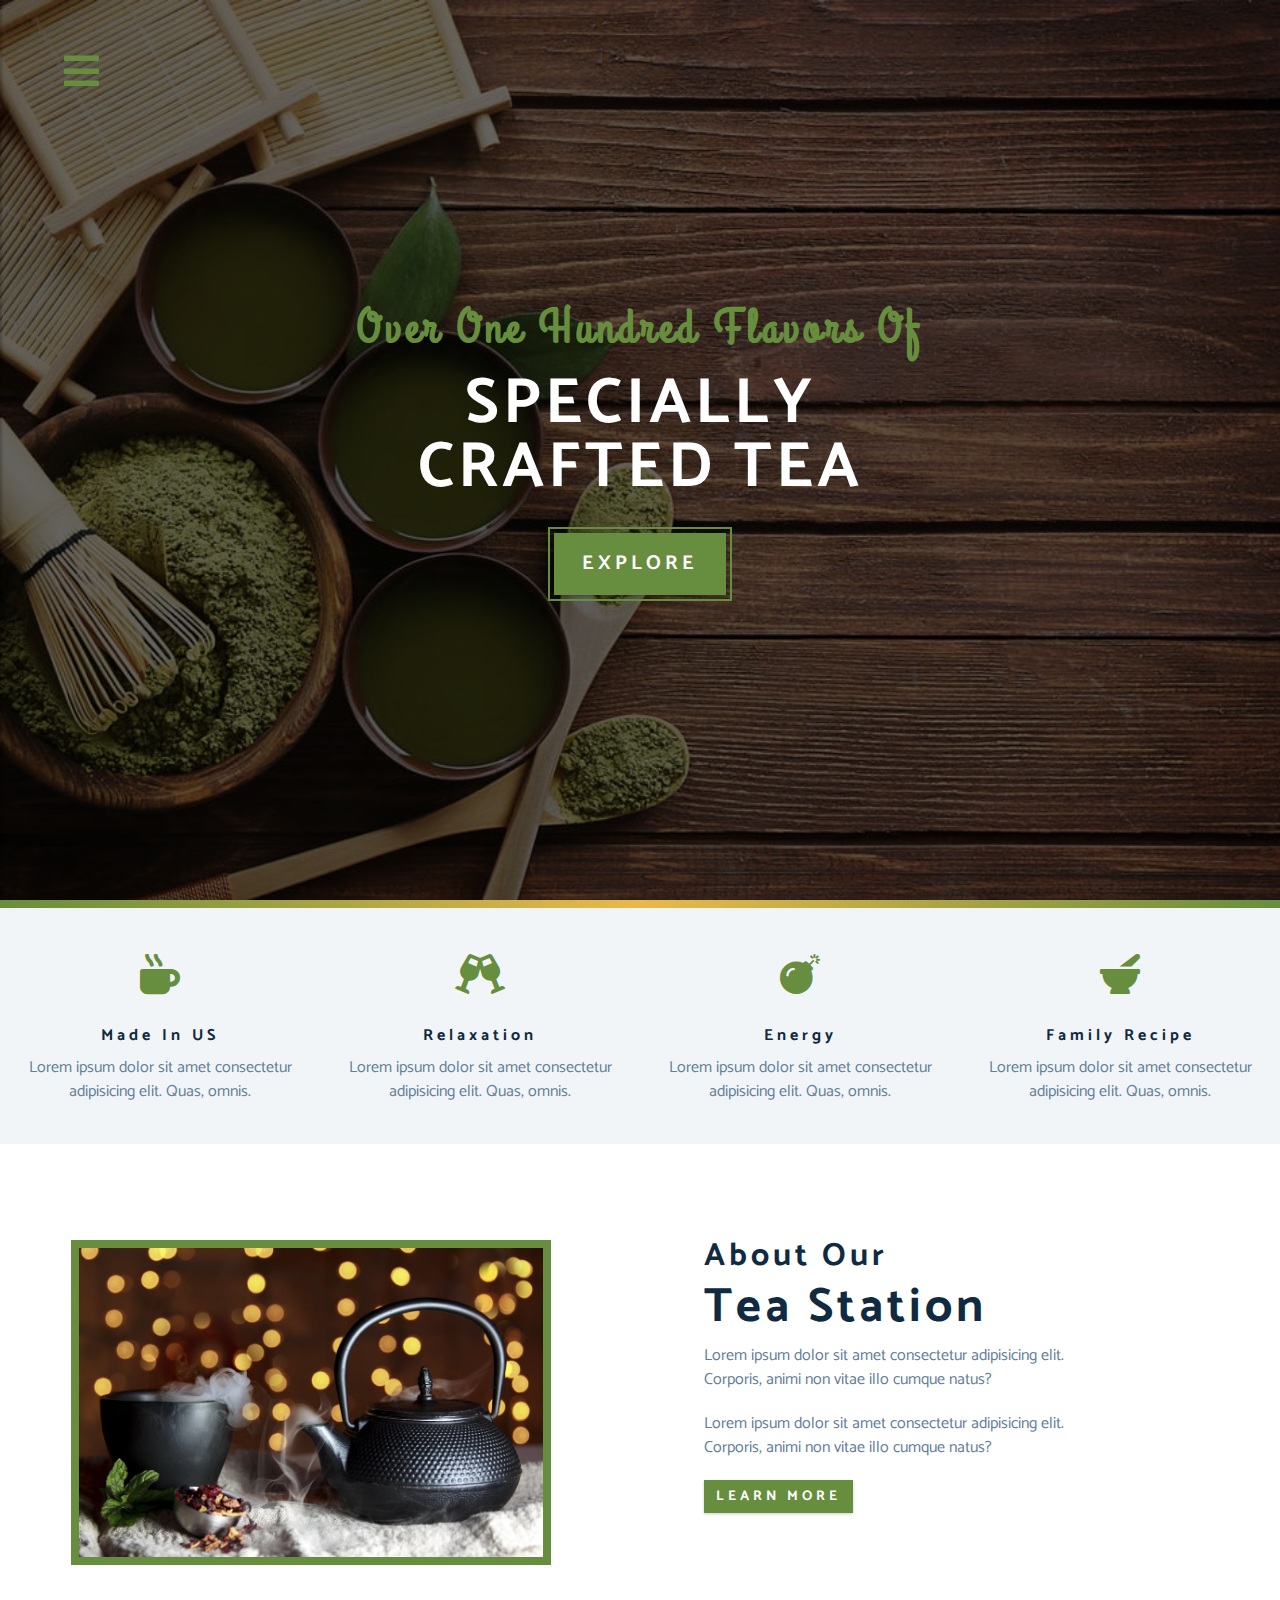
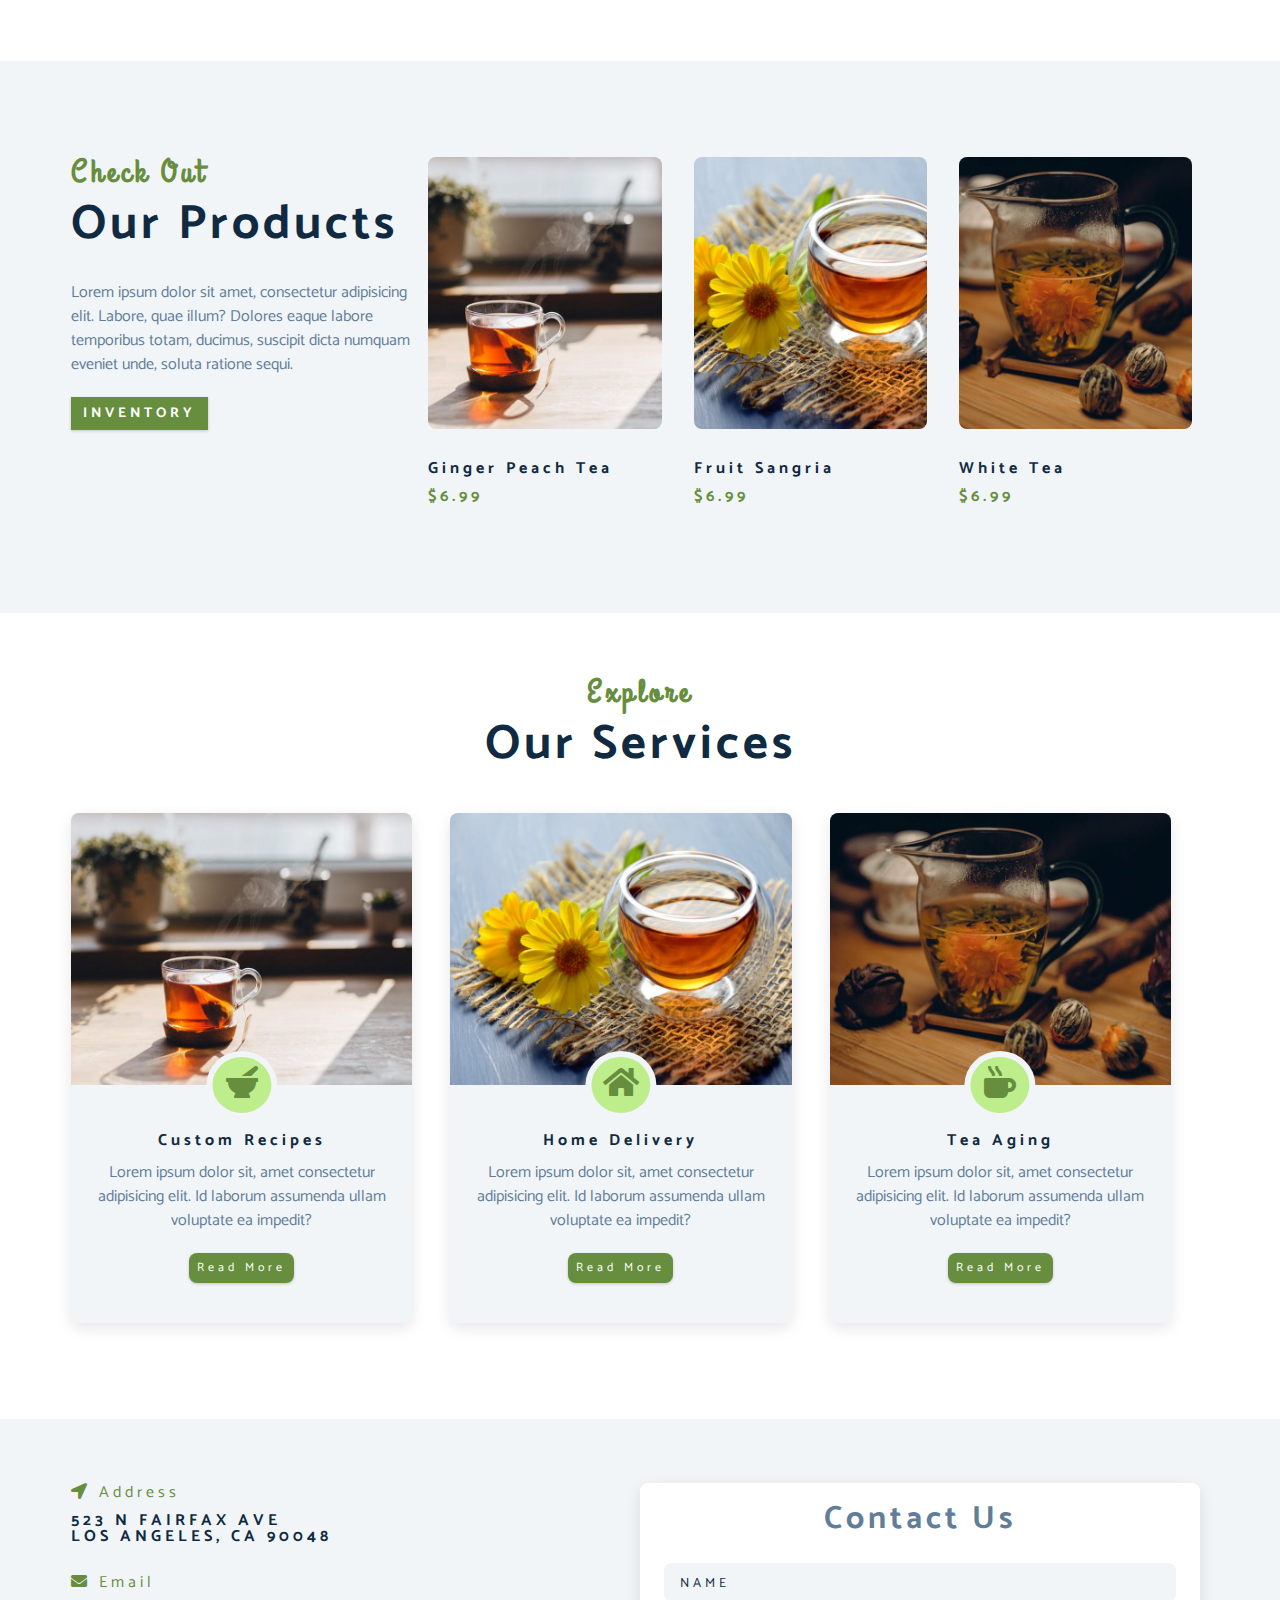
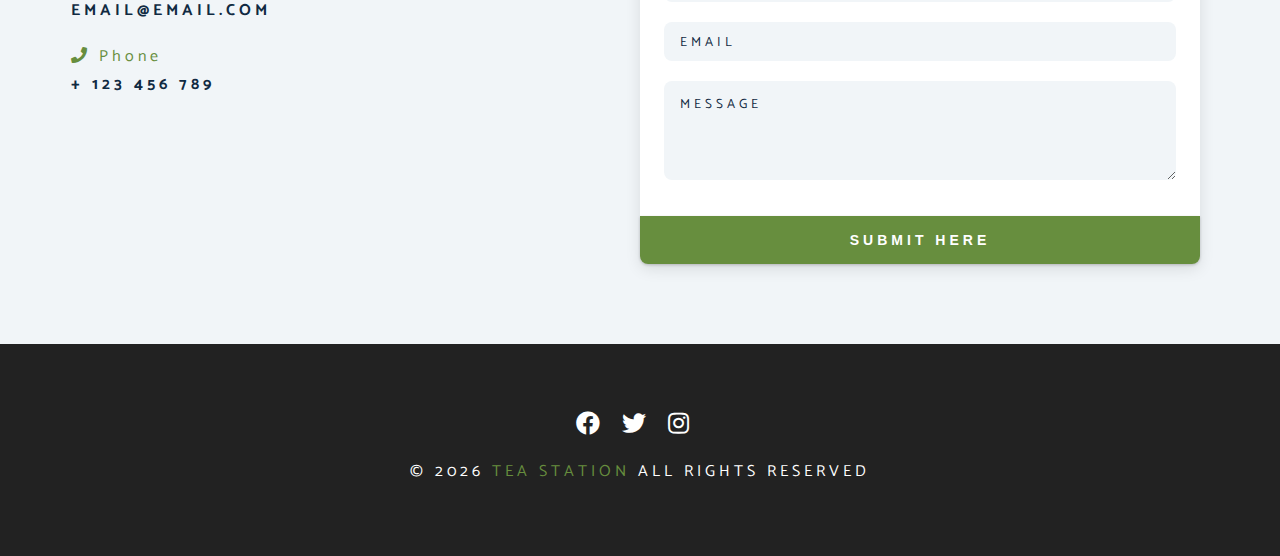
<file: index.html>
<!DOCTYPE html>
<html lang="en">
  <head>
    <meta charset="UTF-8" />
    <meta name="viewport" content="width=device-width, initial-scale=1.0" />
    <meta http-equiv="X-UA-Compatible" content="ie=edge" />
    <title>Tea Station || Home</title>
    <!-- font-awesome -->
    <link
      rel="stylesheet"
      href="./fontawesome-free-5.12.1-web/css/all.min.css"
    />
    <!-- custom css -->
    <link rel="stylesheet" href="./css/styles.css" />
  </head>
  <body>
    <!-- NavBar -->
    <span class="nav-btn" id="nav-btn"><i class="fas fa-bars"></i></span>
    <nav class="navbar" id="navbar">
      <div class="navbar-header">
        <span class="nav-close" id="nav-close">
          <i class="fas fa-times"></i>
        </span>
      </div>
      <ul class="nav-items">
        <li><a href="index.html" class="nav-link">home</a></li>
        <li><a href="skills.html" class="nav-link">skills</a></li>
        <li><a href="about.html" class="nav-link">about</a></li>
        <li><a href="products.html" class="nav-link">products</a></li>
      </ul>
    </nav>

    <!-- Header -->
    <header class="header">
      <div class="banner">
        <h2>Over one hundred flavors of</h2>
        <h1>
          specially <br />
          crafted tea
        </h1>
        <a href="skills.html" class="btn banner-btn">explore</a>
      </div>
    </header>
    <!-- End of Header -->
    <div class="content-divider"></div>
    <!-- skills section  -->
    <section class="skills clearfix">
      <!-- single skill -->
      <article class="skill">
        <span class="skill-icon">
          <i class="fas fa-mug-hot"></i>
        </span>
        <h4 class="skill-title">made in US</h4>
        <p class="skill-text">
          Lorem ipsum dolor sit amet consectetur adipisicing elit. Quas, omnis.
        </p>
      </article>
      <!-- end of single skill -->
      <!-- single skill -->
      <article class="skill">
        <span class="skill-icon">
          <i class="fas fa-glass-cheers"></i>
        </span>
        <h4 class="skill-title">relaxation</h4>
        <p class="skill-text">
          Lorem ipsum dolor sit amet consectetur adipisicing elit. Quas, omnis.
        </p>
      </article>
      <!-- end of single skill -->
      <!-- single skill -->
      <article class="skill">
        <span class="skill-icon">
          <i class="fas fa-bomb"></i>
        </span>
        <h4 class="skill-title">energy</h4>
        <p class="skill-text">
          Lorem ipsum dolor sit amet consectetur adipisicing elit. Quas, omnis.
        </p>
      </article>
      <!-- end of single skill -->
      <!-- single skill -->
      <article class="skill">
        <span class="skill-icon">
          <i class="fas fa-mortar-pestle"></i>
        </span>
        <h4 class="skill-title">family recipe</h4>
        <p class="skill-text">
          Lorem ipsum dolor sit amet consectetur adipisicing elit. Quas, omnis.
        </p>
      </article>

      <!-- end of single skill -->
    </section>

    <!-- end of skills section  -->
    <!-- about -->
    <section>
      <div class="section-center clearfix">
        <article class="about-img">
          <div class="about-picture-container">
            <img
              src="./images/about-bcg.jpeg"
              alt="tea kettle"
              class="about-picture"
            />
          </div>
        </article>
        <article class="about-info">
          <!-- section title -->
          <h3>about our</h3>
          <h2>tea station</h2>
          <!-- end of section title -->
          <p class="about-text">
            Lorem ipsum dolor sit amet consectetur adipisicing elit. Corporis,
            animi non vitae illo cumque natus?
          </p>
          <p class="about-text">
            Lorem ipsum dolor sit amet consectetur adipisicing elit. Corporis,
            animi non vitae illo cumque natus?
          </p>
          <a href="about.html" class="btn">learn more</a>
        </article>
      </div>
    </section>
    <!-- end of about -->
    <!-- products -->
    <section class="products">
      <div class="section-center clearfix">
        <!-- products info -->
        <article class="products-info">
          <!-- section title -->
          <div class="section-title">
            <h3>check out</h3>
            <h2>our products</h2>
          </div>
          <p class="product-text">
            Lorem ipsum dolor sit amet, consectetur adipisicing elit. Labore,
            quae illum? Dolores eaque labore temporibus totam, ducimus, suscipit
            dicta numquam eveniet unde, soluta ratione sequi.
          </p>
          <a href="products.html" class="btn">inventory</a>
          <!-- end of section title -->
        </article>
        <!-- products inventory -->
        <article class="products-inventory clearfix">
          <div class="product">
            <img
              src="./images/product-1.jpeg"
              alt="single product"
              class="product-img"
            />
            <h4 class="product-title">ginger peach tea</h4>
            <h4 class="product-price">$6.99</h4>
          </div>
          <div class="product">
            <img
              src="./images/product-2.jpeg"
              alt="single product"
              class="product-img"
            />
            <h4 class="product-title">fruit sangria</h4>
            <h4 class="product-price">$6.99</h4>
          </div>
          <div class="product">
            <img
              src="./images/product-3.jpeg"
              alt="single product"
              class="product-img"
            />
            <h4 class="product-title">white tea</h4>
            <h4 class="product-price">$6.99</h4>
          </div>
        </article>
      </div>
    </section>
    <!--end of products -->
    <!-- services -->
    <section class="services">
      <div class="section-title services-title">
        <h3>explore</h3>
        <h2>our services</h2>
      </div>
      <div class="section-center clearfix">
        <article class="service-card">
          <div class="service-img-container">
            <img
              src="./images/product-1.jpeg"
              alt="single service"
              class="service-img"
            />
            <span class="service-icon"
              ><i class="fas fa-mortar-pestle fa-fw"></i
            ></span>
          </div>
          <div class="service-info">
            <h4>custom recipes</h4>
            <p>
              Lorem ipsum dolor sit, amet consectetur adipisicing elit. Id
              laborum assumenda ullam voluptate ea impedit?
            </p>
            <a href="products.html" class="btn service-btn">read more</a>
          </div>
        </article>
        <article class="service-card">
          <div class="service-img-container">
            <img
              src="./images/product-2.jpeg"
              alt="single service"
              class="service-img"
            />
            <span class="service-icon"><i class="fas fa-home fa-fw"></i></span>
          </div>
          <div class="service-info">
            <h4>home delivery</h4>
            <p>
              Lorem ipsum dolor sit, amet consectetur adipisicing elit. Id
              laborum assumenda ullam voluptate ea impedit?
            </p>
            <a href="products.html" class="btn service-btn">read more</a>
          </div>
        </article>
        <article class="service-card">
          <div class="service-img-container">
            <img
              src="./images/product-3.jpeg"
              alt="single service"
              class="service-img"
            />
            <span class="service-icon"
              ><i class="fas fa-mug-hot fa-fw"></i
            ></span>
          </div>
          <div class="service-info">
            <h4>tea aging</h4>
            <p>
              Lorem ipsum dolor sit, amet consectetur adipisicing elit. Id
              laborum assumenda ullam voluptate ea impedit?
            </p>
            <a href="products.html" class="btn service-btn">read more</a>
          </div>
        </article>
      </div>
    </section>
    <!-- end of services -->
    <!-- contact -->
    <section class="contact">
      <div class="section-center clearfix">
        <article class="contact-info">
          <div class="contact-item">
            <h4 class="contact-title">
              <span class="contact-icon"
                ><i class="fas fa-location-arrow"></i
              ></span>
              address
            </h4>
            <h4 class="contact-text">
              523 N Fairfax Ave <br />
              Los Angeles, CA 90048
            </h4>
          </div>
          <div class="contact-item">
            <h4 class="contact-title">
              <span class="contact-icon"><i class="fas fa-envelope"></i></span>
              email
            </h4>
            <h4 class="contact-text">email@email.com</h4>
          </div>
          <div class="contact-item">
            <h4 class="contact-title">
              <span class="contact-icon"><i class="fas fa-phone"></i></span>
              phone
            </h4>
            <h4 class="contact-text">+ 123 456 789</h4>
          </div>
        </article>
        <article class="contact-form">
          <h3>contact us</h3>
          <form action="https://formspree.io/f/xbjwnrpn" method="POST">
            <div class="form-group">
              <input
                type="text"
                name="name"
                placeholder="name "
                class="form-control"
              />
              <input
                type="email"
                name="email"
                placeholder="email "
                class="form-control"
              />
              <textarea
                name="message"
                placeholder="message"
                class="form-control"
                rows="5"
              ></textarea>
            </div>
            <!-- button -->
            <button type="submit " class="submit-btn btn">submit here</button>
          </form>
        </article>
      </div>
    </section>
    <!-- end of contact -->
    <!-- footer -->
    <footer class="footer">
      <div class="section-center">
        <div class="social-icons">
          <a href="#" class="social-icon"> <i class="fab fa-facebook"></i> </a>
          <a href="#" class="social-icon"> <i class="fab fa-twitter"></i> </a>
          <a href="#" class="social-icon"> <i class="fab fa-instagram"></i> </a>
        </div>
        <h4 class="footer-text">
          &copy; <span id="date">2022</span>
          <span class="company">tea station</span> all rights reserved
        </h4>
      </div>
    </footer>
    <!-- end of footer -->
    <script src="app.js"></script>
  </body>
</html>
</file>
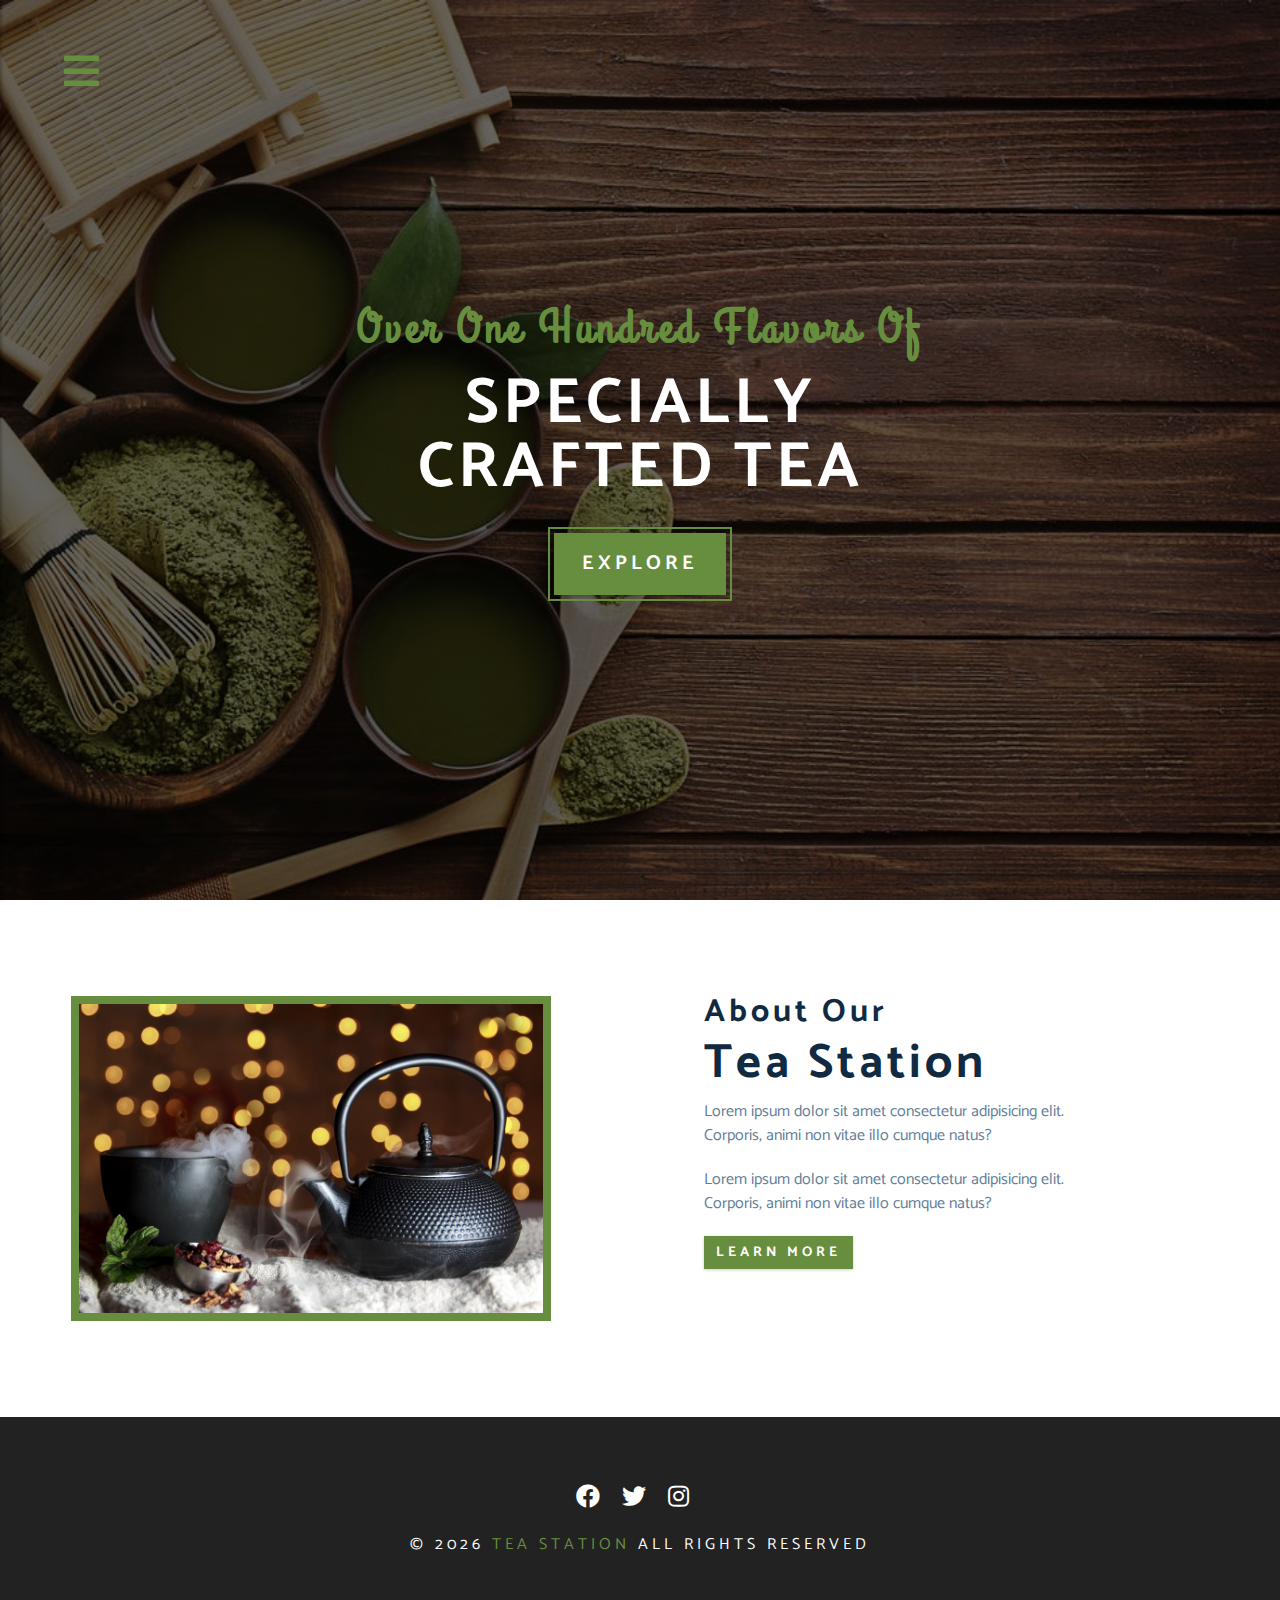
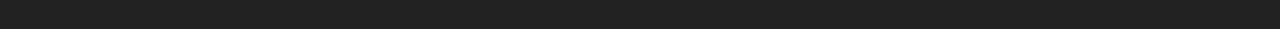
<file: about.html>
<!DOCTYPE html>
<html lang="en">
  <head>
    <meta charset="UTF-8" />
    <meta name="viewport" content="width=device-width, initial-scale=1.0" />
    <meta http-equiv="X-UA-Compatible" content="ie=edge" />
    <title>Tea Station || About</title>
    <!-- font-awesome -->
    <link
      rel="stylesheet"
      href="./fontawesome-free-5.12.1-web/css/all.min.css"
    />
    <!-- custom css -->
    <link rel="stylesheet" href="./css/styles.css" />
  </head>
  <body>
    <!-- NavBar -->
    <span class="nav-btn" id="nav-btn"><i class="fas fa-bars"></i></span>
    <nav class="navbar" id="navbar">
      <div class="navbar-header">
        <span class="nav-close" id="nav-close">
          <i class="fas fa-times"></i>
        </span>
      </div>
      <ul class="nav-items">
        <li><a href="index.html" class="nav-link">home</a></li>
        <li><a href="skills.html" class="nav-link">skills</a></li>
        <li><a href="about.html" class="nav-link">about</a></li>
        <li><a href="products.html" class="nav-link">products</a></li>
      </ul>
    </nav>

    <!-- Header -->
    <header class="header">
      <div class="banner">
        <h2>Over one hundred flavors of</h2>
        <h1>
          specially <br />
          crafted tea
        </h1>
        <a href="skills.html" class="btn banner-btn">explore</a>
      </div>
    </header>
    <!-- End of Header -->
    <!-- about -->
    <section>
      <div class="section-center clearfix">
        <article class="about-img">
          <div class="about-picture-container">
            <img
              src="./images/about-bcg.jpeg"
              alt="tea kettle"
              class="about-picture"
            />
          </div>
        </article>
        <article class="about-info">
          <!-- section title -->
          <h3>about our</h3>
          <h2>tea station</h2>
          <!-- end of section title -->
          <p class="about-text">
            Lorem ipsum dolor sit amet consectetur adipisicing elit. Corporis,
            animi non vitae illo cumque natus?
          </p>
          <p class="about-text">
            Lorem ipsum dolor sit amet consectetur adipisicing elit. Corporis,
            animi non vitae illo cumque natus?
          </p>
          <a href="about.html" class="btn">learn more</a>
        </article>
      </div>
    </section>
    <!-- end of about -->
    <!-- footer -->
    <footer class="footer">
      <div class="section-center">
        <div class="social-icons">
          <a href="#" class="social-icon"> <i class="fab fa-facebook"></i> </a>
          <a href="#" class="social-icon"> <i class="fab fa-twitter"></i> </a>
          <a href="#" class="social-icon"> <i class="fab fa-instagram"></i> </a>
        </div>
        <h4 class="footer-text">
          &copy; <span id="date">2022</span>
          <span class="company">tea station</span> all rights reserved
        </h4>
      </div>
    </footer>
    <!-- end of footer -->
    <script src="app.js"></script>
  </body>
</html>
</file>
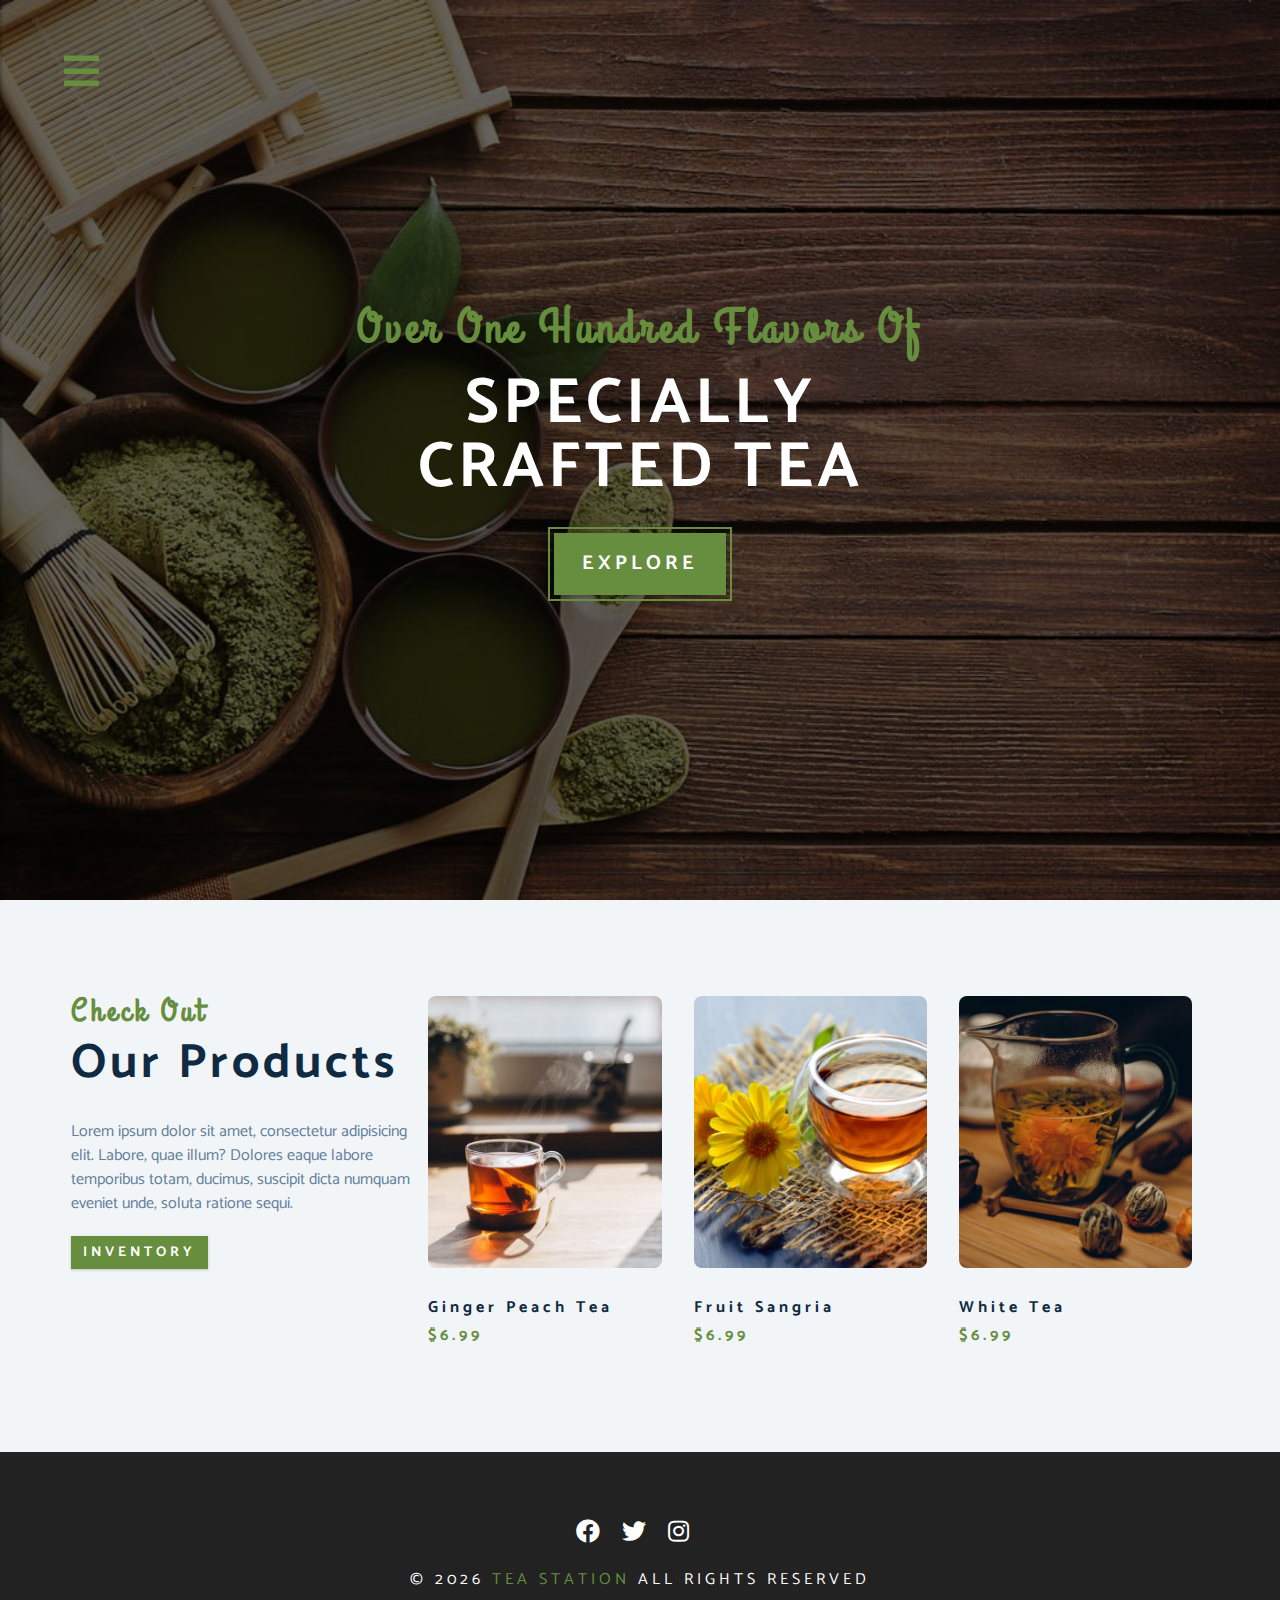
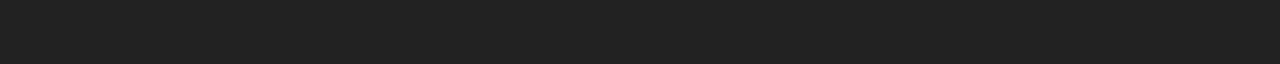
<file: products.html>
<!DOCTYPE html>
<html lang="en">
  <head>
    <meta charset="UTF-8" />
    <meta name="viewport" content="width=device-width, initial-scale=1.0" />
    <meta http-equiv="X-UA-Compatible" content="ie=edge" />
    <title>Tea Station || Products</title>
    <!-- font-awesome -->
    <link
      rel="stylesheet"
      href="./fontawesome-free-5.12.1-web/css/all.min.css"
    />
    <!-- custom css -->
    <link rel="stylesheet" href="./css/styles.css" />
  </head>
  <body>
    <!-- NavBar -->
    <span class="nav-btn" id="nav-btn"><i class="fas fa-bars"></i></span>
    <nav class="navbar" id="navbar">
      <div class="navbar-header">
        <span class="nav-close" id="nav-close">
          <i class="fas fa-times"></i>
        </span>
      </div>
      <ul class="nav-items">
        <li><a href="index.html" class="nav-link">home</a></li>
        <li><a href="skills.html" class="nav-link">skills</a></li>
        <li><a href="about.html" class="nav-link">about</a></li>
        <li><a href="products.html" class="nav-link">products</a></li>
      </ul>
    </nav>

    <!-- Header -->
    <header class="header">
      <div class="banner">
        <h2>Over one hundred flavors of</h2>
        <h1>
          specially <br />
          crafted tea
        </h1>
        <a href="skills.html" class="btn banner-btn">explore</a>
      </div>
    </header>
    <!-- End of Header -->
    <!-- products -->
    <section class="products">
      <div class="section-center clearfix">
        <!-- products info -->
        <article class="products-info">
          <!-- section title -->
          <div class="section-title">
            <h3>check out</h3>
            <h2>our products</h2>
          </div>
          <p class="product-text">
            Lorem ipsum dolor sit amet, consectetur adipisicing elit. Labore,
            quae illum? Dolores eaque labore temporibus totam, ducimus, suscipit
            dicta numquam eveniet unde, soluta ratione sequi.
          </p>
          <a href="products.html" class="btn">inventory</a>
          <!-- end of section title -->
        </article>
        <!-- products inventory -->
        <article class="products-inventory clearfix">
          <div class="product">
            <img
              src="./images/product-1.jpeg"
              alt="single product"
              class="product-img"
            />
            <h4 class="product-title">ginger peach tea</h4>
            <h4 class="product-price">$6.99</h4>
          </div>
          <div class="product">
            <img
              src="./images/product-2.jpeg"
              alt="single product"
              class="product-img"
            />
            <h4 class="product-title">fruit sangria</h4>
            <h4 class="product-price">$6.99</h4>
          </div>
          <div class="product">
            <img
              src="./images/product-3.jpeg"
              alt="single product"
              class="product-img"
            />
            <h4 class="product-title">white tea</h4>
            <h4 class="product-price">$6.99</h4>
          </div>
        </article>
      </div>
    </section>
    <!--end of products -->
    <!-- footer -->
    <footer class="footer">
      <div class="section-center">
        <div class="social-icons">
          <a href="#" class="social-icon"> <i class="fab fa-facebook"></i> </a>
          <a href="#" class="social-icon"> <i class="fab fa-twitter"></i> </a>
          <a href="#" class="social-icon"> <i class="fab fa-instagram"></i> </a>
        </div>
        <h4 class="footer-text">
          &copy; <span id="date">2022</span>
          <span class="company">tea station</span> all rights reserved
        </h4>
      </div>
    </footer>
    <!-- end of footer -->
    <script src="app.js"></script>
  </body>
</html>
</file>
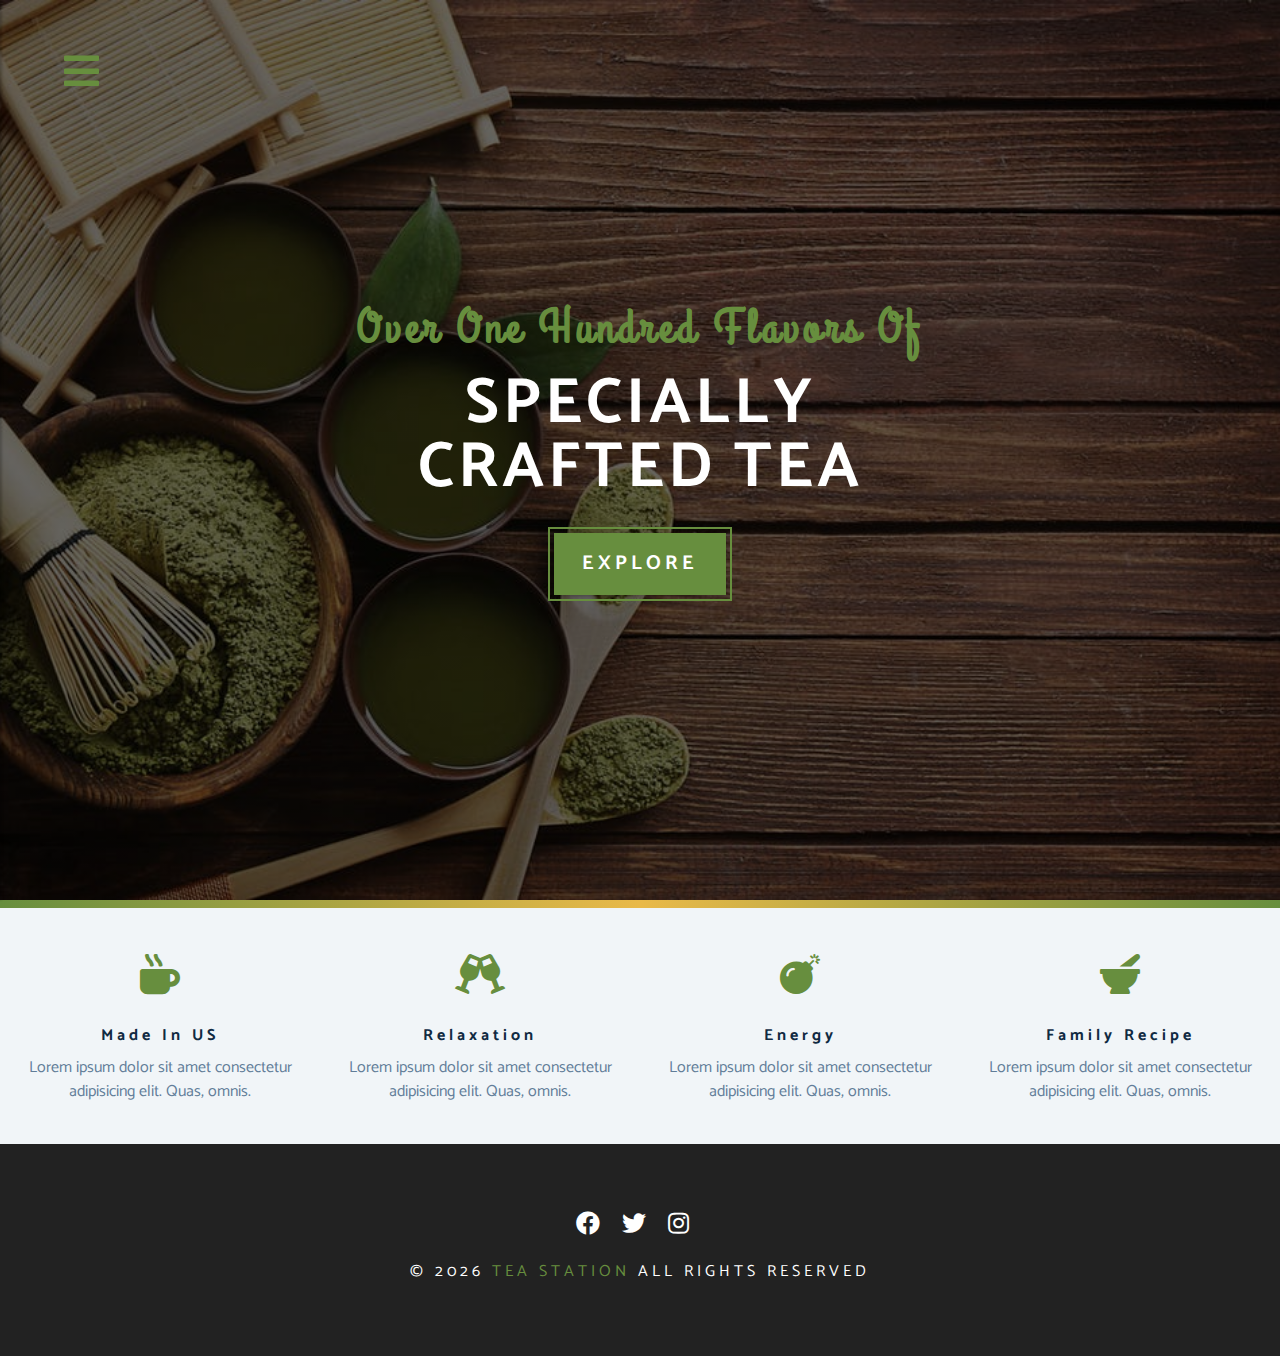
<file: skills.html>
<!DOCTYPE html>
<html lang="en">
  <head>
    <meta charset="UTF-8" />
    <meta name="viewport" content="width=device-width, initial-scale=1.0" />
    <meta http-equiv="X-UA-Compatible" content="ie=edge" />
    <title>Tea Station || Skills</title>
    <!-- font-awesome -->
    <link
      rel="stylesheet"
      href="./fontawesome-free-5.12.1-web/css/all.min.css"
    />
    <!-- custom css -->
    <link rel="stylesheet" href="./css/styles.css" />
  </head>
  <body>
    <!-- NavBar -->
    <span class="nav-btn" id="nav-btn"><i class="fas fa-bars"></i></span>
    <nav class="navbar" id="navbar">
      <div class="navbar-header">
        <span class="nav-close" id="nav-close">
          <i class="fas fa-times"></i>
        </span>
      </div>
      <ul class="nav-items">
        <li><a href="index.html" class="nav-link">home</a></li>
        <li><a href="skills.html" class="nav-link">skills</a></li>
        <li><a href="about.html" class="nav-link">about</a></li>
        <li><a href="products.html" class="nav-link">products</a></li>
      </ul>
    </nav>

    <!-- Header -->
    <header class="header">
      <div class="banner">
        <h2>Over one hundred flavors of</h2>
        <h1>
          specially <br />
          crafted tea
        </h1>
        <a href="skills.html" class="btn banner-btn">explore</a>
      </div>
    </header>
    <!-- End of Header -->
    <div class="content-divider"></div>
    <!-- skills section  -->
    <section class="skills clearfix">
      <!-- single skill -->
      <article class="skill">
        <span class="skill-icon">
          <i class="fas fa-mug-hot"></i>
        </span>
        <h4 class="skill-title">made in US</h4>
        <p class="skill-text">
          Lorem ipsum dolor sit amet consectetur adipisicing elit. Quas, omnis.
        </p>
      </article>
      <!-- end of single skill -->
      <!-- single skill -->
      <article class="skill">
        <span class="skill-icon">
          <i class="fas fa-glass-cheers"></i>
        </span>
        <h4 class="skill-title">relaxation</h4>
        <p class="skill-text">
          Lorem ipsum dolor sit amet consectetur adipisicing elit. Quas, omnis.
        </p>
      </article>
      <!-- end of single skill -->
      <!-- single skill -->
      <article class="skill">
        <span class="skill-icon">
          <i class="fas fa-bomb"></i>
        </span>
        <h4 class="skill-title">energy</h4>
        <p class="skill-text">
          Lorem ipsum dolor sit amet consectetur adipisicing elit. Quas, omnis.
        </p>
      </article>
      <!-- end of single skill -->
      <!-- single skill -->
      <article class="skill">
        <span class="skill-icon">
          <i class="fas fa-mortar-pestle"></i>
        </span>
        <h4 class="skill-title">family recipe</h4>
        <p class="skill-text">
          Lorem ipsum dolor sit amet consectetur adipisicing elit. Quas, omnis.
        </p>
      </article>

      <!-- end of single skill -->
    </section>

    <!-- end of skills section  -->
    <!-- footer -->
    <footer class="footer">
      <div class="section-center">
        <div class="social-icons">
          <a href="#" class="social-icon"> <i class="fab fa-facebook"></i> </a>
          <a href="#" class="social-icon"> <i class="fab fa-twitter"></i> </a>
          <a href="#" class="social-icon"> <i class="fab fa-instagram"></i> </a>
        </div>
        <h4 class="footer-text">
          &copy; <span id="date">2022</span>
          <span class="company">tea station</span> all rights reserved
        </h4>
      </div>
    </footer>
    <!-- end of footer -->
    <script src="app.js"></script>
  </body>
</html>
</file>
<file: css/styles.css>
@import url("https://fonts.googleapis.com/css?family=Catamaran:400,700|Grand+Hotel");
/* 
VARIJABLE
*/
:root {
  --clr-primary: #678e3e;
  --clr-primary-light: #beed8c;
  --clr-grey-1: #102a42;
  --clr-grey-5: #617d98;
  --clr-grey-10: #f1f5f8;
  --clr-white: #fff;
  --ff-primary: "Catamaran", sans-serif;
  --ff-secondary: "Grand Hotel", cursive;
  --transition: all 0.3s linear;
  --spacing: 0.25rem;
  --radius: 0.5rem;
}
* {
  margin: 0;
  padding: 0;
  box-sizing: border-box;
}
body {
  font-family: var(--ff-primary);
  line-height: 1.5;
  color: var(--clr-grey-1);
  background: var(--clr-white);
  font-size: 0.875rem;
}
a {
  text-decoration: none;
}
img {
  width: 100%;
  display: block;
}
h1,
h2,
h3,
h4 {
  letter-spacing: var(--spacing);
  text-transform: capitalize;
  line-height: 1.25;
  margin-bottom: 0.75rem;
}
h1 {
  font-size: 3rem;
}
h2 {
  font-size: 2rem;
}
h3 {
  font-size: 1.5rem;
}
h4 {
  font-size: 0.875rem;
}
p {
  margin-bottom: 1.25rem;
}
@media screen and (min-width: 800px) {
  h1 {
    font-size: 4rem;
  }
  h2 {
    font-size: 3rem;
  }
  h3 {
    font-size: 2rem;
  }
  h4 {
    font-size: 1rem;
  }
  h1,
  h2,
  h3,
  h4 {
    line-height: 1;
  }
  body {
    font-size: 1rem;
  }
}
.btn {
  text-transform: uppercase;
  font-size: 0.875rem;
  box-shadow: 0 1px 3px rgba(0, 0, 0, 0.2);
  background: var(--clr-primary);
  color: var(--clr-white);
  border: none;
  transition: var(--transition);
  padding: 0.375rem 0.75rem;
  letter-spacing: var(--spacing);
  font-weight: 700;
  display: inline-block;
  cursor: pointer;
}
.btn:hover {
  color: var(--clr-primary);
  background: var(--clr-primary-light);
}
.clearfix::before,
.clearfix::after {
  content: "";
  clear: both;
  display: table;
}
.section-title h3 {
  font-family: var(--ff-secondary);
  color: var(--clr-primary);
}
.section-title {
  margin-bottom: 2rem;
}
.section-center {
  padding: 4rem 0;
  width: 85vw;
  margin: 0 auto;
  max-width: 1170px;
}
@media screen and (min-width: 992px) {
  .section-center {
    width: 95vw;
    padding: 4rem 1rem;
  }
}
/* ANIMATION */
@keyframes bounce {
  0% {
    transform: scale(1);
  }
  50% {
    transform: scale(2);
  }
  100% {
    transform: scale(1);
  }
}
@keyframes show {
  0% {
    transform: scale(1.5);
    opacity: 0;
  }
  50% {
    transform: scale(2);
    opacity: 0.5;
  }
  100% {
    transform: scale(1);
    opacity: 1;
  }
}
@keyframes slideFromRight {
  0% {
    transform: translateX(1000px);
    opacity: 0;
  }
  50% {
    transform: translateX(-200px);
    opacity: 0.5;
  }
  75% {
    transform: translateX(50px);
    opacity: 0.75;
  }
  100% {
    transform: translateX(0);
    opacity: 1;
  }
}
@keyframes slideFromLeft {
  0% {
    transform: translateX(-1000px);
    opacity: 0;
  }
  50% {
    transform: translateX(200px);
    opacity: 0.5;
  }
  75% {
    transform: translateX(-50px);
    opacity: 0.75;
  }
  100% {
    transform: translateX(0);
    opacity: 1;
  }
}
/* NAVBAR */
.nav-btn {
  position: fixed;
  top: 5%;
  left: 5%;
  font-size: 2.5rem;
  color: var(--clr-primary);
  z-index: 1;
  cursor: pointer;
  /* animation */
  animation: bounce 2s ease infinite;
}
.navbar {
  position: fixed;
  top: 0;
  left: 0;
  right: 0;
  bottom: 0;
  background: var(--clr-grey-10);
  z-index: 2;
  box-shadow: 2px 0 2px rgba(0, 0, 0, 0.2);
  /* hide navbar */
  transform: translateX(-100%);
  transition: var(--transition);
}
.showNav {
  transform: translate(0);
}
.navbar-header {
  text-align: right;
  padding-right: 1rem;
}
.nav-close {
  font-size: 2.5rem;
  cursor: pointer;
  color: #f29c9c;
  transition: var(--transition);
}
.nav-close:hover {
  color: #bb2525;
}
.nav-items {
  list-style-type: none;
}
.nav-link {
  display: block;
  font-size: 1.5rem;
  padding: 0.25rem 1rem;
  text-transform: uppercase;
  letter-spacing: var(--spacing);
  color: var(--clr-grey-5);
  transition: var(--transition);
}
.nav-link:hover {
  background: var(--clr-primary-light);
  color: var(--clr-primary);
  padding-left: 1.5rem;
  border-left: 0.25rem solid var(--clr-primary);
}
@media screen and (min-width: 768px) {
  .navbar {
    width: 30vw;
    max-width: 30rem;
  }
}
/* 
HEADER
*/
.header {
  min-height: 100vh;
  background: linear-gradient(rgba(0, 0, 0, 0.6), rgba(0, 0, 0, 0.6)),
    url(../images/main-bcg.jpeg) center/cover no-repeat fixed;
  position: relative;
  overflow-x: hidden;
}
.banner {
  text-align: center;
  position: absolute;
  top: 50%;
  left: 50%;
  transform: translate(-50%, -50%);
}
.banner h2 {
  font-family: var(--ff-secondary);
  color: var(--clr-primary);
  animation: slideFromRight 5s ease-in-out 1;
}
.banner h1 {
  text-transform: uppercase;
  color: var(--clr-white);
  margin-bottom: 2rem;
  margin-top: 1.25rem;
  animation: slideFromLeft 5s ease-in-out 1;
}
.banner-btn {
  outline: 0.125rem solid var(--clr-primary);
  outline-offset: 0.25rem;
  font-size: 1.25rem;
  padding: 1rem 1.75rem;
  animation: show 5s linear 1;
}
/* Content divider */
.content-divider {
  height: 0.5rem;
  background: linear-gradient(
    to left,
    var(--clr-primary),
    #e9b949,
    var(--clr-primary)
  );
}
/* Skills */
.skills {
  background: var(--clr-grey-10);
}
.skill {
  text-align: center;
  padding: 2.5rem 0;
  transition: var(--transition);
}
.skill-icon {
  font-size: 2.5rem;
  color: var(--clr-primary);
  margin-bottom: 1.25rem;
  transition: var(--transition);
  display: inline-block;
}
.skill-text {
  color: var(--clr-grey-5);
  max-width: 17rem;
  margin: 0 auto;
}
.skill:hover {
  background: var(--clr-white);
  box-shadow: 0 2px var(--clr-primary);
}
.skill:hover .skill-icon {
  transform: translateY(-5px);
}
@media screen and (min-width: 576px) {
  .skill {
    float: left;
    width: 50%;
  }
}
@media screen and (min-width: 1200px) {
  .skill {
    float: left;
    width: 25%;
  }
}
/* About */
.about-img,
.about-info {
  padding: 2rem 0;
}
.about-picture-container {
  background: var(--clr-primary);
  border: 0.5rem solid var(--clr-primary);
  max-width: 30rem;
  overflow: hidden;
}
.about-picture {
  transition: var(--transition);
}
.about-picture-container:hover .about-picture {
  opacity: 0.5;
  transform: scale(1.2);
}
.about-text {
  max-width: 26rem;
  color: var(--clr-grey-5);
}
@media screen and (min-width: 992px) {
  .about-img,
  .about-info {
    float: left;
    width: 50%;
  }
  .about-info {
    padding-left: 4rem;
  }
}
/* Products */
.products {
  background: var(--clr-grey-10);
}
.products article {
  padding: 2rem 0;
}
.product-text {
  color: var(--clr-grey-5);
  max-width: 26rem;
}
.product-img {
  border-radius: var(--radius);
  height: 17rem;
  object-fit: cover;
  margin-bottom: 2rem;
}
.product-price {
  color: var(--clr-primary);
}
.product {
  margin-bottom: 2rem;
}
@media screen and (min-width: 768px) {
  .product {
    float: left;
    width: 50%;
    padding-right: 2rem;
  }
}
@media screen and (min-width: 992px) {
  .product {
    width: 33.3%;
  }
}
@media screen and (min-width: 1200px) {
  .products-info {
    float: left;
    width: 30%;
  }
  .products-inventory {
    float: left;
    width: 70%;
  }
  .product {
    padding: 0 1rem;
    margin-bottom: 0;
  }
}
/* Services */
.services-title {
  margin-top: 4rem;
  margin-bottom: -4rem;
  text-align: center;
}
.service-card {
  margin: 2rem 0;
  background-color: var(--clr-grey-10);
  border-radius: var(--radius);
  transition: var(--transition);
  box-shadow: 0 5px 15px rgba(0, 0, 0, 0.1);
}
.service-card:hover {
  box-shadow: 0 5px 15px rgba(0, 0, 0, 0.2);
  transform: scale(1.02);
}
.service-img {
  height: 17rem;
  object-fit: cover;
  border-top-left-radius: var(--radius);
  border-top-right-radius: var(--radius);
}
.service-info {
  text-align: center;
  padding: 3rem 1rem 2.5rem 1rem;
}
.service-info p {
  max-width: 20rem;
  margin: 0 auto;
  color: var(--clr-grey-5);
}
.service-btn {
  font-weight: 400;
  font-size: 0.75rem;
  text-transform: capitalize;
  padding: 0.375rem 0.5rem;
  border-radius: var(--radius);
  margin-top: 1.25rem;
}
@media screen and (min-width: 768px) {
  .service-card {
    float: left;
    width: 45%;
    margin-right: 5%;
  }
}
@media screen and (min-width: 992px) {
  .service-card {
    width: 30%;
    margin-right: 3.33%;
  }
}
.service-img-container {
  position: relative;
}
.service-icon {
  position: absolute;
  left: 50%;
  bottom: 0;
  font-size: 2rem;
  color: var(--clr-primary);
  background: var(--clr-primary-light);
  padding: 0.25rem 0.6rem;
  border-radius: 50%;
  transform: translate(-50%, 50%);
  border: 0.375rem solid var(--clr-grey-10);
}
/* Contact */
.contact {
  background: var(--clr-grey-10);
}
.contact-form,
.contact-info {
  margin-bottom: 1rem;
}
.contact-item {
  margin-bottom: 1.75rem;
}
.contact-title {
  color: var(--clr-primary);
  font-weight: 400;
}
.contact-text {
  text-transform: uppercase;
}
.contact-form {
  background-color: var(--clr-white);
  border-radius: var(--radius);
  text-align: center;
  box-shadow: 0 5px 15px rgba(0, 0, 0, 0.1);
  transition: var(--transition);
  max-width: 35rem;
}
.contact-form:hover {
  box-shadow: 0 5px 15px rgba(0, 0, 0, 0.2);
}
.contact-form h3 {
  padding-top: 1.25rem;
  color: var(--clr-grey-5);
}
.form-group {
  padding: 1rem 1.5rem;
}
.form-control {
  display: block;
  width: 100%;
  padding: 0.75rem 1rem;
  border: none;
  margin-bottom: 1.25rem;
  background: var(--clr-grey-10);
  border-radius: var(--radius);
  text-transform: uppercase;
  letter-spacing: 0.05rem;
}
.form-control::placeholder {
  font-family: var(--ff-primary);
  color: var(--clr-grey-1);
  text-transform: uppercase;
  letter-spacing: var(--spacing);
}
.submit-btn {
  display: block;
  width: 100%;
  padding: 1rem;
  border-bottom-left-radius: var(--radius);
  border-bottom-right-radius: var(--radius);
}
@media screen and (min-width: 992px) {
  .contact-form,
  .contact-info {
    float: left;
    width: 50%;
  }
}
/* footer */
.footer {
  background: #222;
  text-align: center;
}
.social-icon {
  color: var(--clr-white);
  font-size: 1.5rem;
  margin-right: 1rem;
  transition: var(--transition);
}
.social-icon:hover {
  color: var(--clr-primary);
}
.footer-text {
  margin-top: 1.25rem;
  text-transform: uppercase;
  color: var(--clr-white);
  font-weight: 400;
}
.company {
  color: var(--clr-primary);
}
</file>
